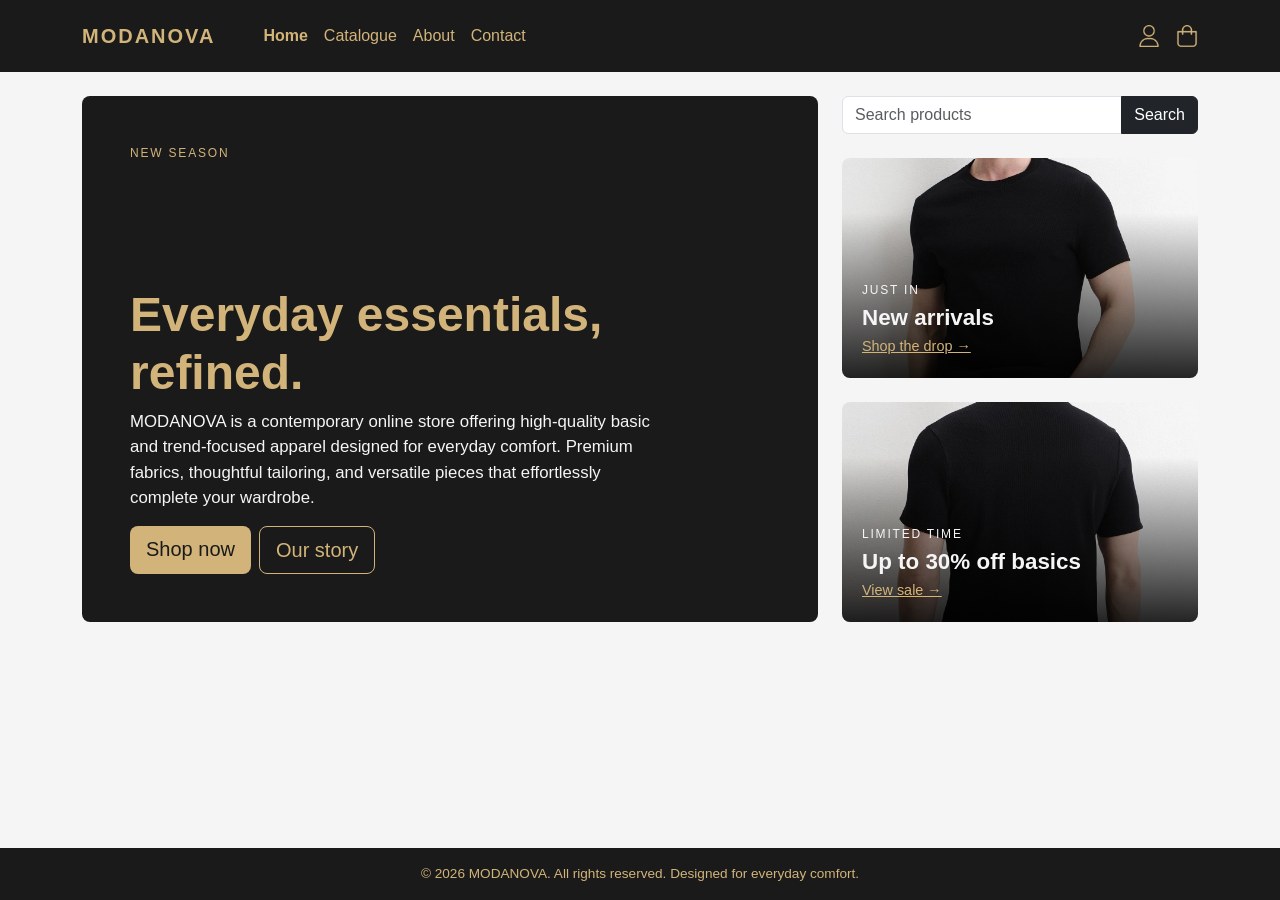
<file: index.html>
<!DOCTYPE html>
<html lang="en">
<head>
    <meta charset="UTF-8">
    <meta name="viewport" content="width=device-width, initial-scale=1.0">
    <title>MODANOVA - Home</title>
    <link href="https://cdn.jsdelivr.net/npm/bootstrap@5.3.2/dist/css/bootstrap.min.css" rel="stylesheet">
    <link rel="stylesheet" href="style.css">
    <link rel="stylesheet" href="main.css">
    <link rel="icon" type="image/png" href="logo.png">
</head>
<body class="d-flex flex-column min-vh-100">
<nav class="navbar navbar-expand-lg custom-navbar py-3" data-bs-theme="dark">
    <div class="container">
        <a class="navbar-brand fw-bold tracking-wide" href="index.html">MODANOVA</a>
        <button class="navbar-toggler" type="button" data-bs-toggle="collapse" data-bs-target="#navbarNav">
            <span class="navbar-toggler-icon"></span>
        </button>
        <div class="collapse navbar-collapse" id="navbarNav">
            <ul class="navbar-nav me-auto ms-4">
                <li class="nav-item"><a class="nav-link active fw-bold" href="index.html">Home</a></li>
                <li class="nav-item"><a class="nav-link" href="catalogue.html">Catalogue</a></li>
                <li class="nav-item"><a class="nav-link" href="about.html">About</a></li>
                <li class="nav-item"><a class="nav-link" href="contact.html">Contact</a></li>
            </ul>
            <div class="nav-icons d-flex align-items-center gap-3">
                <a href="#" class="nav-icon" title="Profile">
                    <img src="user.png" alt="User profile">
                </a>
                <a href="#" class="nav-icon" title="Cart">
                    <img src="basket.png" alt="Basket">
                </a>
            </div>
        </div>
    </div>
</nav>

<main class="flex-grow-1 container my-4">
    <div class="row g-4">
        <section class="col-12 col-lg-8">
            <div class="promo-main d-flex flex-column justify-content-between p-4 p-md-5 h-100">
                <p class="eyebrow mb-0">New season</p>
                <div>
                    <h1 class="display-5 fw-bold">Everyday essentials, refined.</h1>
                    <p class="promo-text">MODANOVA is a contemporary online store offering high-quality basic and trend-focused apparel designed for everyday comfort. Premium fabrics, thoughtful tailoring, and versatile pieces that effortlessly complete your wardrobe.</p>
                    <div class="d-flex flex-wrap gap-2">
                        <a href="catalogue.html" class="btn btn-gold btn-lg">Shop now</a>
                        <a href="about.html" class="btn btn-outline-gold btn-lg">Our story</a>
                    </div>
                </div>
            </div>
        </section>

        <aside class="col-12 col-lg-4 d-flex flex-column gap-4">
            <form class="input-group" action="catalogue.html" method="get" role="search">
                <input type="search" name="q" class="form-control" placeholder="Search products" aria-label="Search products">
                <button class="btn btn-dark" type="submit">Search</button>
            </form>

            <a href="catalogue.html" class="promo-card">
                <img src="blacktshirt1.jpg" alt="Black basic t-shirt">
                <span class="promo-label">
                    <span class="eyebrow">Just in</span>
                    <strong>New arrivals</strong>
                    <span class="promo-link">Shop the drop &rarr;</span>
                </span>
            </a>

            <a href="catalogue.html" class="promo-card">
                <img src="blacktshirt2.jpg" alt="Black t-shirt on sale">
                <span class="promo-label">
                    <span class="eyebrow">Limited time</span>
                    <strong>Up to 30% off basics</strong>
                    <span class="promo-link">View sale &rarr;</span>
                </span>
            </a>
        </aside>
    </div>
</main>

<footer class="site-footer text-center py-3">
    <p class="mb-0">© 2026 MODANOVA. All rights reserved. Designed for everyday comfort.</p>
</footer>

<script src="https://cdn.jsdelivr.net/npm/bootstrap@5.3.2/dist/js/bootstrap.bundle.min.js"></script>
</body>
</html>
</file>
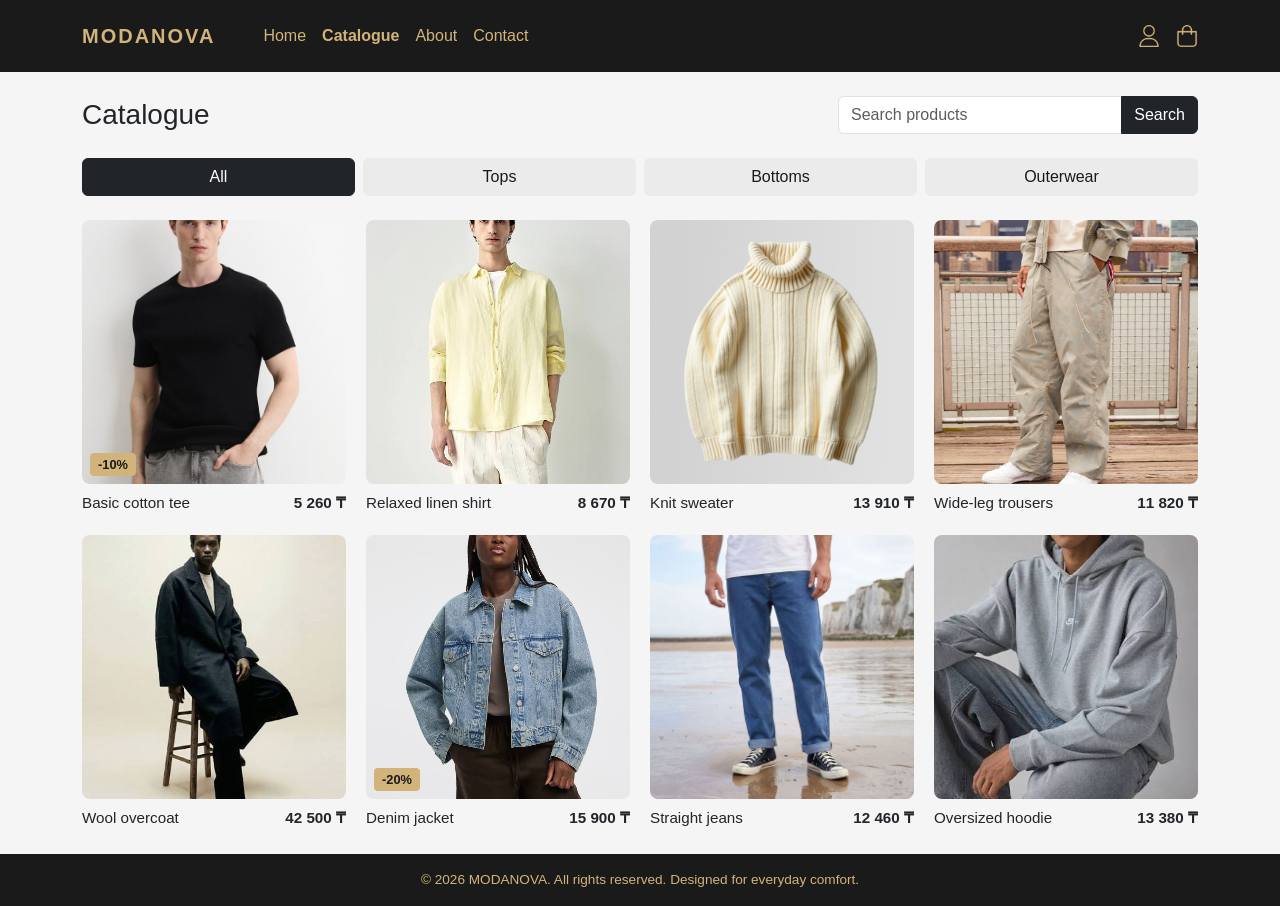
<file: catalogue.html>
<!DOCTYPE html>
<html lang="en">
<head>
    <meta charset="UTF-8">
    <meta name="viewport" content="width=device-width, initial-scale=1.0">
    <title>MODANOVA - Catalogue</title>
    <link href="https://cdn.jsdelivr.net/npm/bootstrap@5.3.2/dist/css/bootstrap.min.css" rel="stylesheet">
    <link rel="stylesheet" href="style.css">
    <link rel="stylesheet" href="catalogue.css">
    <link rel="icon" type="image/png" href="logo.png">
</head>
<body class="d-flex flex-column min-vh-100">

<nav class="navbar navbar-expand-lg custom-navbar py-3" data-bs-theme="dark">
    <div class="container">
        <a class="navbar-brand fw-bold tracking-wide" href="index.html">MODANOVA</a>
        <button class="navbar-toggler" type="button" data-bs-toggle="collapse" data-bs-target="#navbarNav">
            <span class="navbar-toggler-icon"></span>
        </button>
        <div class="collapse navbar-collapse" id="navbarNav">
            <ul class="navbar-nav me-auto ms-4">
                <li class="nav-item"><a class="nav-link" href="index.html">Home</a></li>
                <li class="nav-item"><a class="nav-link active fw-bold" href="catalogue.html" aria-current="page">Catalogue</a></li>
                <li class="nav-item"><a class="nav-link" href="about.html">About</a></li>
                <li class="nav-item"><a class="nav-link" href="contact.html">Contact</a></li>
            </ul>
            <div class="nav-icons d-flex align-items-center gap-3">
                <a href="#" class="nav-icon" title="Profile">
                    <img src="user.png" alt="User profile">
                </a>
                <a href="#" class="nav-icon" title="Cart">
                    <img src="basket.png" alt="Basket">
                </a>
            </div>
        </div>
    </div>
</nav>

<main class="flex-grow-1 container my-4">
    <div class="d-flex flex-wrap justify-content-between align-items-center gap-3 mb-4">
        <h1 class="h3 mb-0">Catalogue</h1>
        <form class="input-group shop-search" action="catalogue.html" method="get" role="search">
            <input type="search" name="q" class="form-control" placeholder="Search products" aria-label="Search products">
            <button class="btn btn-dark" type="submit">Search</button>
        </form>
    </div>

    <form class="category-filter mb-4" action="catalogue.html" method="get">
        <button type="submit" name="category" value="all" class="btn btn-dark">All</button>
        <button type="submit" name="category" value="tops" class="btn btn-outline-dark">Tops</button>
        <button type="submit" name="category" value="bottoms" class="btn btn-outline-dark">Bottoms</button>
        <button type="submit" name="category" value="outerwear" class="btn btn-outline-dark">Outerwear</button>
    </form>

    <section class="product-grid" aria-label="Products">
        <article class="product-card">
            <a href="productpg.html" class="product-image">
                <img src="blacktshirt1.jpg" alt="Basic cotton tee">
                <span class="badge-sale">-10%</span>
            </a>
            <div class="product-info">
                <h2 class="product-name">Basic cotton tee</h2>
                <p class="price">5 260 ₸</p>
            </div>
        </article>

        <article class="product-card">
            <a href="productpg.html" class="product-image">
                <img src="linen.jpg" alt="Relaxed linen shirt">
            </a>
            <div class="product-info">
                <h2 class="product-name">Relaxed linen shirt</h2>
                <p class="price">8 670 ₸</p>
            </div>
        </article>

        <article class="product-card">
            <a href="productpg.html" class="product-image">
                <img src="knit.png" alt="Knit sweater">
            </a>
            <div class="product-info">
                <h2 class="product-name">Knit sweater</h2>
                <p class="price">13 910 ₸</p>
            </div>
        </article>

        <article class="product-card">
            <a href="productpg.html" class="product-image">
                <img src="trousers.jpg" alt="Wide-leg trousers">
            </a>
            <div class="product-info">
                <h2 class="product-name">Wide-leg trousers</h2>
                <p class="price">11 820 ₸</p>
            </div>
        </article>

        <article class="product-card">
            <a href="productpg.html" class="product-image">
                <img src="overcoat.jpg" alt="Wool overcoat">
            </a>
            <div class="product-info">
                <h2 class="product-name">Wool overcoat</h2>
                <p class="price">42 500 ₸</p>
            </div>
        </article>

        <article class="product-card">
            <a href="productpg.html" class="product-image">
                <img src="denim.jpg" alt="Denim jacket">
                <span class="badge-sale">-20%</span>
            </a>
            <div class="product-info">
                <h2 class="product-name">Denim jacket</h2>
                <p class="price">15 900 ₸</p>
            </div>
        </article>

        <article class="product-card">
            <a href="productpg.html" class="product-image">
                <img src="jeans.jpg" alt="Straight jeans">
            </a>
            <div class="product-info">
                <h2 class="product-name">Straight jeans</h2>
                <p class="price">12 460 ₸</p>
            </div>
        </article>

        <article class="product-card">
            <a href="productpg.html" class="product-image">
                <img src="hoodie.jpg" alt="Oversized hoodie">
            </a>
            <div class="product-info">
                <h2 class="product-name">Oversized hoodie</h2>
                <p class="price">13 380 ₸</p>
            </div>
        </article>
    </section>
</main>

<footer class="site-footer text-center py-3">
    <p class="mb-0">© 2026 MODANOVA. All rights reserved. Designed for everyday comfort.</p>
</footer>

<script src="https://cdn.jsdelivr.net/npm/bootstrap@5.3.2/dist/js/bootstrap.bundle.min.js"></script>
</body>
</html>
</file>
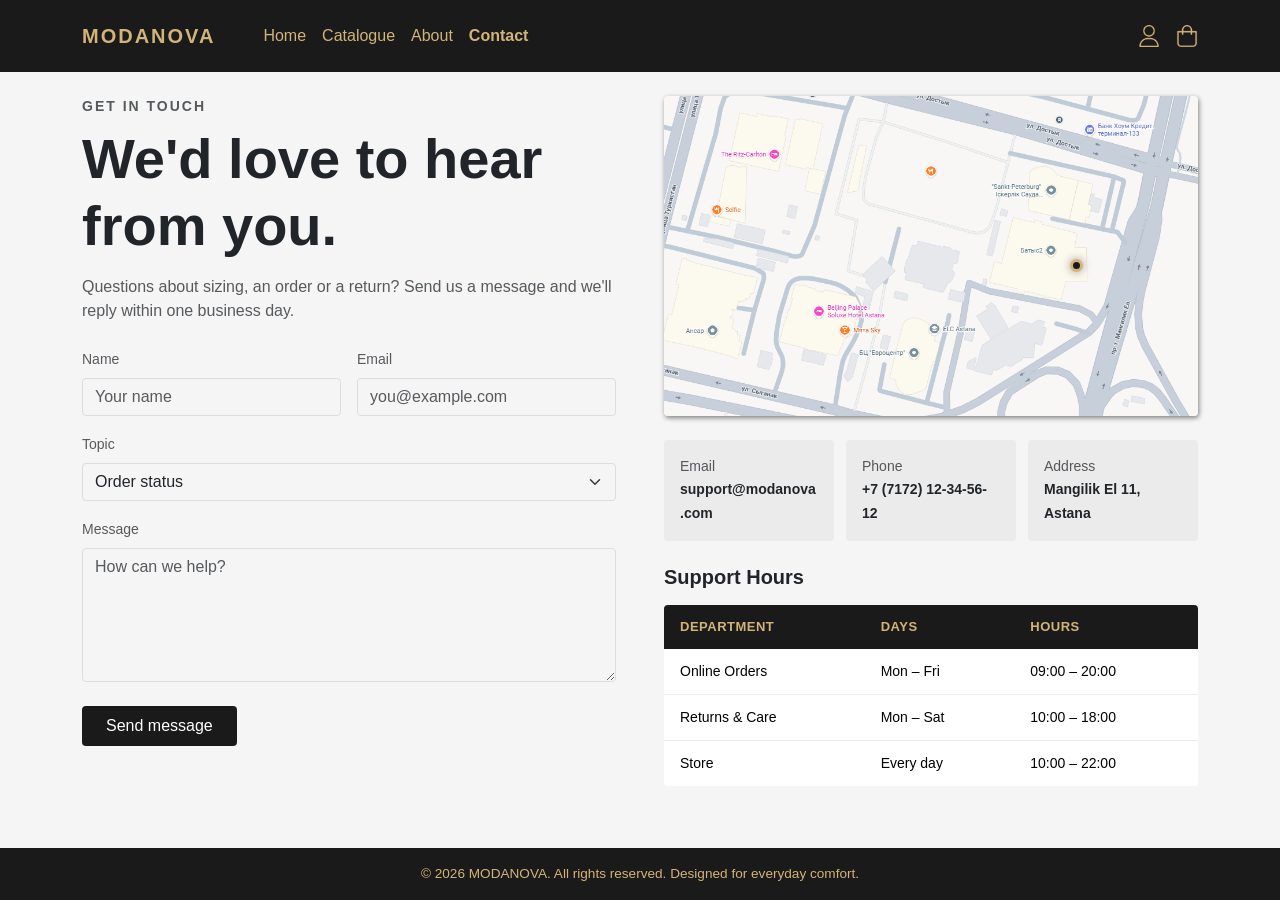
<file: contact.html>
<!DOCTYPE html>
<html lang="en">
<head>
    <meta charset="UTF-8">
    <meta name="viewport" content="width=device-width, initial-scale=1.0">
    <title>MODANOVA - Contact</title>
    <link href="https://cdn.jsdelivr.net/npm/bootstrap@5.3.2/dist/css/bootstrap.min.css" rel="stylesheet">
    <link rel="stylesheet" href="style.css">
    <link rel="stylesheet" href="contact.css">
    <link rel="icon" type="png" href="logo.png">
</head>

<body class="d-flex flex-column min-vh-100">
    <nav class="navbar navbar-expand-lg custom-navbar py-3" data-bs-theme="dark">
        <div class="container">
            <a class="navbar-brand fw-bold tracking-wide" href="index.html">MODANOVA</a>
            <button class="navbar-toggler" type="button" data-bs-toggle="collapse" data-bs-target="#navbarNav">
                <span class="navbar-toggler-icon"></span>
            </button>
            <div class="collapse navbar-collapse" id="navbarNav">
                <ul class="navbar-nav me-auto ms-4">
                    <li class="nav-item"><a class="nav-link" href="index.html">Home</a></li>
                    <li class="nav-item"><a class="nav-link" href="catalogue.html">Catalogue</a></li>
                    <li class="nav-item"><a class="nav-link" href="about.html">About</a></li>
                    <li class="nav-item"><a class="nav-link active fw-bold" href="contact.html">Contact</a></li>
                </ul>
                <div class="nav-icons d-flex align-items-center gap-3">
                    <a href="#" class="nav-icon" title="Profile">
                        <img src="user.png" alt="User profile">
                    </a>
                    <a href="#" class="nav-icon" title="Cart">
                        <img src="basket.png" alt="Basket">
                    </a>
                </div>
            </div>
        </div>
    </nav>

    <main class="flex-grow-1 container my-4">
        <div class="row g-5">
            <div class="col-lg-6">
                <p class="text-muted text-uppercase small fw-bold tracking-wide mb-2">Get in touch</p>
                <h1 class="display-4 fw-bold mb-3 custom-heading">We'd love to hear from you.</h1>
                <p class="text-muted mb-4">Questions about sizing, an order or a return? Send us a message and we'll reply within one business day.</p>

                <form>
                    <div class="row g-3 mb-3">
                        <div class="col-md-6">
                            <label class="form-label text-muted small">Name</label>
                            <input type="text" class="form-control bg-transparent" placeholder="Your name">
                        </div>
                        <div class="col-md-6">
                            <label class="form-label text-muted small">Email</label>
                            <input type="email" class="form-control bg-transparent" placeholder="you@example.com">
                        </div>
                    </div>
                    <div class="mb-3">
                        <label class="form-label text-muted small">Topic</label>
                        <select class="form-select bg-transparent">
                            <option selected>Order status</option>
                            <option>Returns</option>
                            <option>Other</option>
                        </select>
                    </div>
                    <div class="mb-4">
                        <label class="form-label text-muted small">Message</label>
                        <textarea class="form-control bg-transparent" rows="5" placeholder="How can we help?"></textarea>
                    </div>
                    <button type="submit" class="btn btn-dark px-4 py-2 mb-5">Send message</button>
                </form>
            </div>

            <!--right column-->
            <div class="col-lg-6">
                <div class="map-wrapper mb-4">
                    <img src="map.png" alt="MODANOVA Store Map" class="map-img">
                    <div class="map-pin" title="MODANOVA Store"></div>
                </div>

                <div class="contact-grid mb-4">
                    <div class="contact-card p-3">
                        <span class="d-block text-muted small">Email</span>
                        <strong class="small">support@modanova.com</strong>
                    </div>
                    <div class="contact-card p-3">
                        <span class="d-block text-muted small">Phone</span>
                        <strong class="small">+7 (7172) 12-34-56-12</strong>
                    </div>
                    <div class="contact-card p-3">
                        <span class="d-block text-muted small">Address</span>
                        <strong class="small">Mangilik El 11, Astana</strong>
                    </div>
                </div>

                
                <!--table-->
                <h5 class="fw-bold mb-3">Support Hours</h5>
                <div class="table-responsive">
                    <table class="table custom-table mb-0">
                        <thead>
                            <tr>
                                <th scope="col">Department</th>
                                <th scope="col">Days</th>
                                <th scope="col">Hours</th>
                            </tr>
                        </thead>
                        <tbody>
                            <tr>
                                <td>Online Orders</td>
                                <td>Mon – Fri</td>
                                <td>09:00 – 20:00</td>
                            </tr>
                            <tr>
                                <td>Returns & Care</td>
                                <td>Mon – Sat</td>
                                <td>10:00 – 18:00</td>
                            </tr>
                            <tr>
                                <td>Store</td>
                                <td>Every day</td>
                                <td>10:00 – 22:00</td>
                            </tr>
                        </tbody>
                    </table>
                </div>
            </div>
        </div>
    </main>

    <footer class="site-footer text-center py-3">
        <p class="mb-0">© 2026 MODANOVA. All rights reserved. Designed for everyday comfort.</p>
    </footer>

    <script src="https://cdn.jsdelivr.net/npm/bootstrap@5.3.2/dist/js/bootstrap.bundle.min.js"></script>
</body>
</html>
</file>
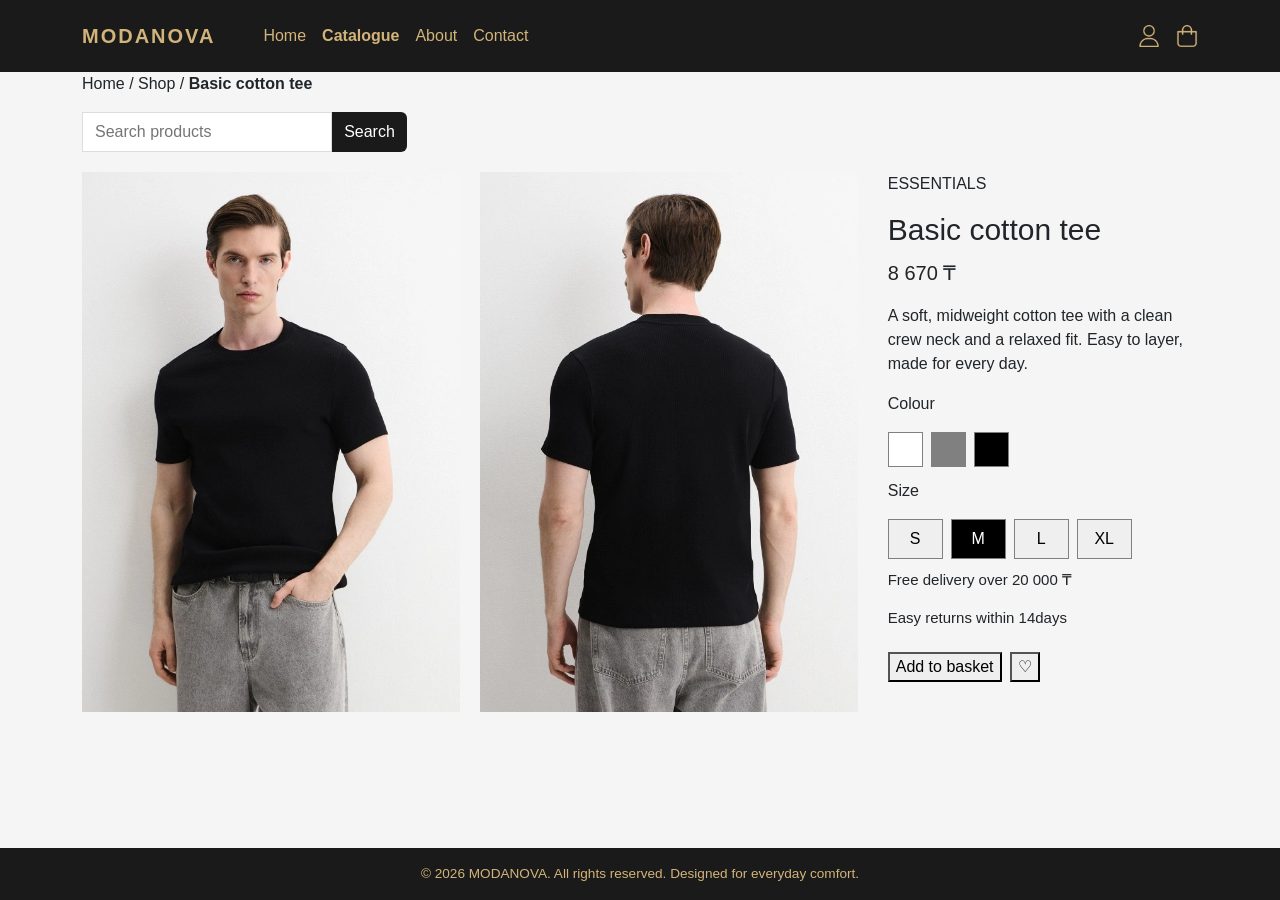
<file: productpg.html>
<!DOCTYPE html>
<html lang="en">
<head>
    <meta charset="UTF-8">
    <meta name="viewport" content="width=device-width, initial-scale=1.0">
    <title>MODANOVA - Product</title>
    <link href="https://cdn.jsdelivr.net/npm/bootstrap@5.3.2/dist/css/bootstrap.min.css" rel="stylesheet">
    <link rel="stylesheet" href="style.css">
    <link rel="stylesheet" href="productpg.css">
    <link rel="icon" type="png" href="logo.png">
</head>
<body>
    <nav class="navbar navbar-expand-lg custom-navbar py-3" data-bs-theme="dark">
        <div class="container">
            <a class="navbar-brand fw-bold tracking-wide" href="index.html">MODANOVA</a>
            <button class="navbar-toggler" type="button" data-bs-toggle="collapse" data-bs-target="#navbarNav">
                <span class="navbar-toggler-icon"></span>
            </button>
            <div class="collapse navbar-collapse" id="navbarNav">
                <ul class="navbar-nav me-auto ms-4">
                    <li class="nav-item"><a class="nav-link" href="index.html">Home</a></li>
                    <li class="nav-item"><a class="nav-link active fw-bold" href="catalogue.html">Catalogue</a></li>
                    <li class="nav-item"><a class="nav-link" href="about.html">About</a></li>
                    <li class="nav-item"><a class="nav-link" href="contact.html">Contact</a></li>
                </ul>
                <div class="nav-icons d-flex align-items-center gap-3">
                    <a href="#" class="nav-icon" title="Profile">
                        <img src="user.png" alt="User profile">
                    </a>
                    <a href="#" class="nav-icon" title="Cart">
                        <img src="basket.png" alt="Basket">
                    </a>
                </div>
            </div>
        </div>
    </nav>
    <main class ="container page">
        <div class ="top">
            <p>
                Home / Shop / <b>Basic cotton tee</b>
            </p>
            <div class="search">
            <input type="text" placeholder="Search products">
            <button>Search</button>
         </div>
        </div>
        <div class="product">
            <div class="photos">
                <img src ="blacktshirt1.jpg" class="photo" alt="Basic cotton tee">
                <img src ="blacktshirt2.jpg" class="photo" alt="Basic cotton tee">
            </div>
            <div class="info">
                <p>ESSENTIALS</p>
                <h1>Basic cotton tee</h1>
                <p class="price">8 670 ₸</p>
                <p>A soft, midweight cotton tee with a clean crew neck
            and a relaxed fit. Easy to layer, made for every day.</p>
            
            <p>Colour</p>
            <div class ="colour">
                <div class="white"></div>
                <div class="gray"></div>
                <div class="black"></div>
            </div>
            
            <p>Size</p>
            <div class="size">
                <button>S</button>
                <button class ="selected">M</button>
                <button>L</button>
                <button>XL</button>
            </div>
            <p class = "delivery">Free delivery over 20 000 ₸</p>
            <p class = "delivery">Easy returns within 14days</p>
            <div class="basket">
                <button class="add">Add to basket</button>
                <button class="heart">♡</button>
            </div>
        </div>
    </main>
    <footer class="site-footer text-center py-3">
    <p class="mb-0">© 2026 MODANOVA. All rights reserved. Designed for everyday comfort.</p>
</footer>
    <script src="https://cdn.jsdelivr.net/npm/bootstrap@5.3.2/dist/js/bootstrap.bundle.min.js"></script>
</body>
</html>
</file>
<file: style.css>
html { overflow-y: scroll; }

body {
    font-family: -apple-system, BlinkMacSystemFont, "Segoe UI", Roboto, Helvetica, Arial, sans-serif;
    background-color: #f5f5f5;
}

.tracking-wide {
    letter-spacing: 2px;
}

.custom-navbar {
    background-color: #1a1a1a; 
}
.custom-navbar .navbar-brand, .custom-navbar .nav-link {
    color: #d2b47a !important; 
}

.nav-icon {
    display: inline-flex;
    align-items: center;
    justify-content: center;
    line-height: 0;
}

.nav-icon img {
    width: 22px;
    height: 22px;
    object-fit: contain;
}

.nav-icon:hover {
    opacity: 0.7;
    transform: translateY(-1px);
}

.site-footer {
    background-color: #1a1a1a;
    color: #d2b47a;
    font-size: 0.85rem;
}
</file>
<file: main.css>
.promo-main {
    background-color: #1a1a1a;
    color: #f5f5f5;
    border-radius: 8px;
    min-height: 480px;
}
.promo-main h1 {
    color: #d2b47a;
}
.promo-text {
    max-width: 520px;
    font-size: 1.05rem;
}


.eyebrow {
    color: #d2b47a;
    font-size: 0.75rem;
    letter-spacing: 0.15em;
    text-transform: uppercase;
}


.btn-gold {
    background-color: #d2b47a;
    color: #1a1a1a;
    border: 0;
}
.btn-gold:hover {
    background-color: #e0c690;
    color: #1a1a1a;
}
.btn-outline-gold {
    border: 1px solid #d2b47a;
    color: #d2b47a;
    background: transparent;
}
.btn-outline-gold:hover {
    background-color: #d2b47a;
    color: #1a1a1a;
}


.promo-card {
    position: relative;
    display: block;
    flex: 1 1 0;
    min-height: 220px;
    overflow: hidden;
    border-radius: 8px;
    text-decoration: none;
}
.promo-card img {
    position: absolute;
    inset: 0;
    width: 100%;
    height: 100%;
    object-fit: cover;
    transition: transform 0.3s;
}
.promo-card:hover img {
    transform: scale(1.05);
}

.promo-card::after {
    content: "";
    position: absolute;
    inset: 0;
    background: linear-gradient(to top, rgba(0, 0, 0, 0.85), rgba(0, 0, 0, 0) 75%);
}
.promo-label {
    position: absolute;
    left: 20px;
    bottom: 20px;
    z-index: 1;
    display: flex;
    flex-direction: column;
    gap: 2px;
    color: #f5f5f5;
}
.promo-label strong {
    font-size: 1.4rem;
}
.promo-label .eyebrow {
    color: #f5f5f5;
}
.promo-link {
    color: #d2b47a;
    font-size: 0.9rem;
    text-decoration: underline;
}

/* Tablet */
@media (max-width: 992px) {
    .promo-main { min-height: 360px; }
}
/* Mobile */
@media (max-width: 576px) {
    .promo-main { min-height: 300px; }
    .promo-main h1 { font-size: 2rem; }
}
</file>
<file: catalogue.css>
.category-filter {
    display: grid;
    grid-template-columns: repeat(4, 1fr);
    gap: 8px;
}

.category-filter .btn-outline-dark {
    --bs-btn-color: #1a1a1a;
    --bs-btn-bg: #ebebeb;
    --bs-btn-border-color: #ebebeb;
    --bs-btn-hover-color: #1a1a1a;
    --bs-btn-hover-bg: #d9d9d9;
    --bs-btn-hover-border-color: #d9d9d9;
}

.shop-search {
    max-width: 360px;
}

.product-grid {
    display: grid;
    grid-template-columns: repeat(4, 1fr);
    gap: 20px;
}

.product-card {
    display: flex;
    flex-direction: column;
    gap: 8px;
}

.product-image {
    position: relative;
    display: block;
    overflow: hidden;
    border-radius: 8px;
}
.product-image img {
    display: block;
    width: 100%;
    aspect-ratio: 1 / 1;
    object-fit: cover;
    transition: transform 0.3s;
}
.product-image:hover img {
    transform: scale(1.04);
}
.badge-sale {
    position: absolute;
    left: 8px;
    bottom: 8px;
    background-color: #d2b47a;
    color: #1a1a1a;
    font-size: 0.8rem;
    font-weight: 600;
    padding: 2px 8px;
    border-radius: 4px;
}

.product-info {
    display: flex;
    justify-content: space-between;
    align-items: baseline;
    gap: 8px;
}
.product-name {
    font-size: 0.95rem;
    font-weight: 500;
    margin: 0;
}
.price {
    font-size: 0.95rem;
    font-weight: 700;
    margin: 0;
    white-space: nowrap;
}

/* Tablet */
@media (max-width: 992px) {
    .product-grid { grid-template-columns: repeat(2, 1fr); }
}
/* Mobile */
@media (max-width: 576px) {
    .product-grid { grid-template-columns: 1fr; }
    .category-filter { grid-template-columns: repeat(2, 1fr); }
    .shop-search { max-width: none; }
}
</file>
<file: contact.css>
.form-control, .form-select {
    border-color: #ddd;
    border-radius: 4px;
}

.btn-dark {
    background-color: #1a1a1a;
    border: none;
    border-radius: 4px;
}

.map-wrapper {
    position: relative;
    width: 100%;
    height: 320px;
    background-color: #e5e5e5;
    border-radius: 4px;
    overflow: hidden;
    box-shadow: 1px 2px 5px gray;;
}

.map-placeholder {
    width: 100%;
    height: 100%;
    font-weight: 500;
}

.map-pin {
    position: absolute;
    top: 51%;
    left: 76%;
    width: 13px;
    height: 13px;
    background-color: #1a1a1a;
    border: 3px solid #d2b47a;
    border-radius: 50%;
    box-shadow: 0 0 10px rgba(0, 0, 0, 0.4);
    cursor: pointer;
}
.map-img {
    width: 100%;
    height: 100%;
    object-fit: cover;
    display: block;
    transform: scale(1.25);
}

.contact-grid {
    display: grid;
    grid-template-columns: repeat(3, 1fr);
    gap: 12px;
}

.contact-card {
    background-color: #ebebeb;
    border-radius: 4px;
    word-break: break-word;
}

.custom-table {
    border-collapse: separate;
    border-spacing: 0;
    border-radius: 4px;
    overflow: hidden;
    background-color: #ffffff;
}

.custom-table th {
    background-color: #1a1a1a;
    color: #d2b47a;
    font-weight: 600;
    font-size: 13px;
    text-transform: uppercase;
    letter-spacing: 0.5px;
    padding: 12px 16px;
    border-bottom: none;
}

.custom-table td {
    padding: 12px 16px;
    font-size: 14px;
    border-bottom: 1px solid #ebebeb;
}

.custom-table tbody tr:last-child td {
    border-bottom: none;
}

/* Tablet */
@media (max-width: 992px) {
    .contact-grid {
        grid-template-columns: repeat(2, 1fr);
    }
}

/* Mobile */
@media (max-width: 576px) {
    .contact-grid {
        grid-template-columns: 1fr;
    }
    .custom-heading {
        font-size: 2.2rem;
    }
}
</file>
<file: productpg.css>
.product {
    display: grid;
    grid-template-columns: 2.5fr 1fr;
    gap: 30px;
    margin-top: 20px;
}
.search {
    display: flex;
}

.search input {
    width: 250px;
    height: 40px;
    padding-left: 12px;
    border: 1px solid #ddd;
}

.search button {
    width: 75px;
    height: 40px;
    background-color: #1a1a1a;
    color: white;
    border: none;
    border-radius: 0 6px 6px 0;
}
.photos {
    display: flex;
    gap:20px;
}
.photo {
    width: 50%;
    height: 540px;
    background-color: #d9d9d9;
}
.info h1 {
    font-size: 30px;
    margin-bottom: 10px;
}
.colour {
    display: flex;
    gap:8px;
    margin-bottom: 12px;
}
.white, .gray, .black {
    width: 35px;
    height: 35px;
    border:1px solid gray;
}
.white {
    background-color: white;
}
.gray {
    background-color: gray;
}
.black {
    background-color: black;
}
.size {
    display: flex;
    gap: 8px;
}
.size button {
    width: 55px;
    height: 40px;
    border: 1px solid gray;
}
.selected{
    background-color: black;
    color: white;
}
.basket {
    display:flex;
    gap: 8px;
    margin-top: 18px;
}
.delivery {
    margin:5px 0;
    padding: 5px 0;
    font-size: 15px;
}
.price {
    font-size: 20px;
}
.site-footer {
    position: fixed;
    bottom: 0;
    width: 100%;
}
@media (max-width: 768px) {
    .product {
        grid-template-columns: 1fr;
    }
}
@media (max-width: 480px) {
    .product {
        flex-direction: column;
    }
    .photo {
        width: 100%;
    }
}
</file>
